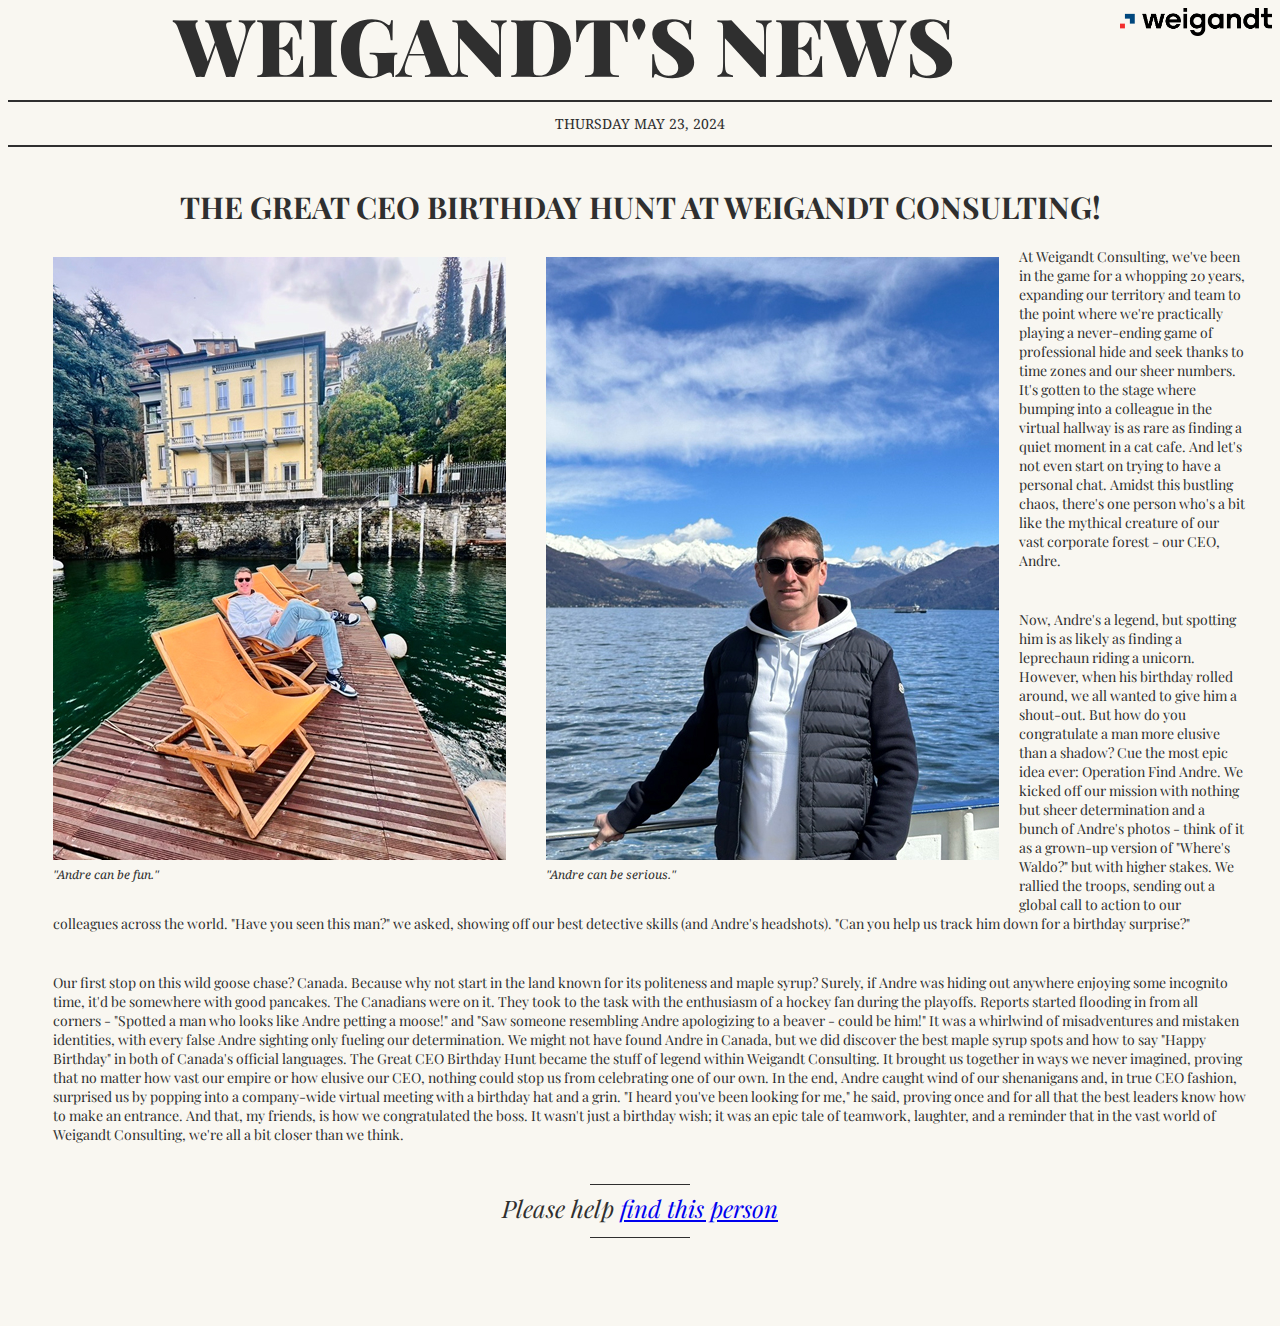
<file: index.html>
<!DOCTYPE html>
<html>
<head>
  <title>Searching for a missing person</title>
  <style>
    body{
      font-family: 'Droid Serif', serif;
      font-size: 14px;
      color: #2f2f2f;
      background-color: #f9f7f1;
    }
    header{
      font-family: 'Playfair Display', serif;
      font-weight: 900;
      font-size: 80px;
      text-transform: uppercase;
      display: inline-block;
      line-height: 72px;
      margin-bottom: 20px;

    }
    p{
      margin-top: 0;
      margin-bottom: 20px;
    }
    .head{
      text-align: center;
      position: relative;
    }
    .logo-class{
      height: auto;
      display: inline-block;
      float: right;
      position: relative;
      width: 12%;
    }

    .headerobjectswrapper{
    }

    .subhead{
      text-transform: uppercase;
      border-bottom: 2px solid #2f2f2f;
      border-top: 2px solid #2f2f2f;
      padding: 12px 0 12px 0;

    }
    .weatherforcastbox{
      position: relative;
      width: 12%;
      left: 10px;
      border: 3px double #2f2f2f;
      padding: 10px 15px 10px 15px;
      line-height: 20px;
      display: inline-block;
      margin: 0 50px 20px 0;
    }
    .content{
      font-size: 0;
      line-height: 0;
      word-spacing: -.31em;
      display: inline-block;
      margin: 30px 2% 0 2%;
    }

    .collumn{
      font-size: 14px;
      line-height: 20px;
      width: 100.0%;
      display: inline-block;
      vertical-align: top;
      margin-bottom: 50px;
    }
    .collumn + .collumn {
      border-left: 1px solid #2f2f2f;
    }
    .collumn .headline{
      text-align: center;
      line-height: normal;
      font-family: 'Playfair Display', serif;
      display: block;
      margin: 0 auto;
    }
    .collumn .headline.hl1{
      font-weight: 700;
      font-size: 30px;
      text-transform: uppercase;
      padding: 10px 0 10px 0;
    }
    .collumn .headline.hl2{
      font-weight: 400;
      font-style: italic;
      font-size: 24px;
      box-sizing: border-box;
      padding: 10px 0 10px 0;
    }
    .collumn .headline.hl2:before{
      border-top: 1px solid #2f2f2f;
      content: '';
      width: 100px;
      height: 7px;
      display: block;
      margin: 0 auto;
    }
    .collumn .headline.hl2:after{
      border-bottom: 1px solid #2f2f2f;
      content: '';
      width: 100px;
      height: 13px;
      display: block;
      margin: 0 auto;
    }

    .collumn .headline.hl3{
      text-align: left;
      font-style: normal;
      font-size: 14px;
      padding: 10px 0 10px 0;
    }

    .collumn .figure {
      margin: 10px;
      padding: 10px;
      float: left;
    }
    .collumn .figcaption{
      font-style: italic;
      font-size: 12px;
    }
    .media {
      width: 100%;
    }
    /*________________________________________________________________________________________________________________________________*/
    /*MEDIAQUERIES*/
    @media only all and (max-width: 1300px) {
      .weatherforcastbox{
        display: none;
      }
    }

    .float-content{
      padding-left: 20px;
    }

  </style>
  <link href='https://fonts.googleapis.com/css?family=Playfair+Display:400,700,900,400italic,700italic,900italic|Droid+Serif:400,700,400italic,700italic' rel='stylesheet' type='text/css'>
  <meta name="viewport" content="width=device-width">
</head>
<body>
<div class="head">
  <div class="headerobjectswrapper">
    <div class="weatherforcastbox"><span style="font-style: italic;">Weatherforcast for the next 24 hours: Plenty of Sunshine</span><br><span>Wind: 7km/h SSE; Ther: 21°C; Hum: 82%</span></div>
    <header>Weigandt's News</header>
    <div class="logo-class"><img class="media" src="images/weigandt_logo_rgb_full_colored_on_transp.png" alt=""></div>
  </div>
  <div class="subhead">Thursday May 23, 2024</div>
</div>
<div class="content">
    <div class="collumn">
      <span class="headline hl1">The Great CEO Birthday Hunt at Weigandt Consulting!</span>
      <figure class="figure">
        <img class="media" src="images/Andre1.jpg" alt="">
        <figcaption class="figcaption">"Andre can be fun."</figcaption>
      </figure>
      <figure class="figure">
        <img class="media" src="images/Andre2.jpg" alt="">
        <figcaption class="figcaption">"Andre can be serious."</figcaption>
      </figure>
      <div class="float-content">
      <p><span class="headline hl3">At Weigandt Consulting, we've been in the game for a whopping 20 years, expanding our territory and team to the point where we're practically playing a never-ending game of professional hide and seek thanks to time zones and our sheer numbers. It's gotten to the stage where bumping into a colleague in the virtual hallway is as rare as finding a quiet moment in a cat cafe. And let's not even start on trying to have a personal chat. Amidst this bustling chaos, there's one person who's a bit like the mythical creature of our vast corporate forest - our CEO, Andre.</span></p>
      <p><span class="headline hl3">Now, Andre's a legend, but spotting him is as likely as finding a leprechaun riding a unicorn. However, when his birthday rolled around, we all wanted to give him a shout-out. But how do you congratulate a man more elusive than a shadow? Cue the most epic idea ever: Operation Find Andre. We kicked off our mission with nothing but sheer determination and a bunch of Andre's photos - think of it as a grown-up version of "Where's Waldo?" but with higher stakes. We rallied the troops, sending out a global call to action to our colleagues across the world. "Have you seen this man?" we asked, showing off our best detective skills (and Andre's headshots). "Can you help us track him down for a birthday surprise?"</span></p>
      <p><span class="headline hl3">Our first stop on this wild goose chase? Canada. Because why not start in the land known for its politeness and maple syrup? Surely, if Andre was hiding out anywhere enjoying some incognito time, it'd be somewhere with good pancakes.
        The Canadians were on it. They took to the task with the enthusiasm of a hockey fan during the playoffs. Reports started flooding in from all corners - "Spotted a man who looks like Andre petting a moose!" and "Saw someone resembling Andre apologizing to a beaver - could be him!"
        It was a whirlwind of misadventures and mistaken identities, with every false Andre sighting only fueling our determination. We might not have found Andre in Canada, but we did discover the best maple syrup spots and how to say "Happy Birthday" in both of Canada's official languages.
        The Great CEO Birthday Hunt became the stuff of legend within Weigandt Consulting. It brought us together in ways we never imagined, proving that no matter how vast our empire or how elusive our CEO, nothing could stop us from celebrating one of our own.
        In the end, Andre caught wind of our shenanigans and, in true CEO fashion, surprised us by popping into a company-wide virtual meeting with a birthday hat and a grin. "I heard you've been looking for me," he said, proving once and for all that the best leaders know how to make an entrance.
        And that, my friends, is how we congratulated the boss. It wasn't just a birthday wish; it was an epic tale of teamwork, laughter, and a reminder that in the vast world of Weigandt Consulting, we're all a bit closer than we think.</span></p>
      </div>
      <p><span class="headline hl2">Please help <a href="investigation.html">find this person</a></span></p>
    </div>
</div>

</body>
</html>
</file>
